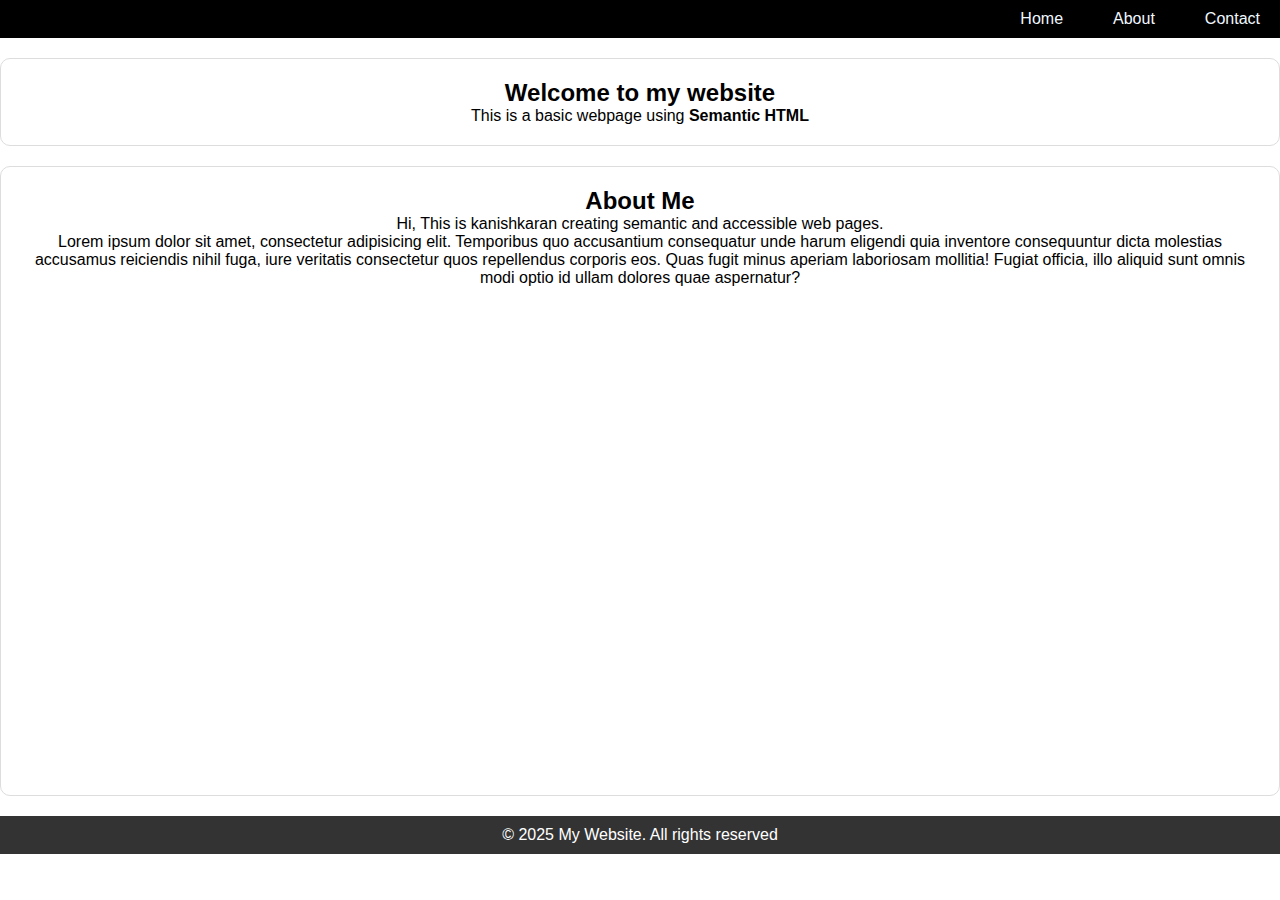
<file: task-1/index.html>
<!DOCTYPE html>
<html lang="en">
<head>
    <title>Semanntic Webpage</title>
    <link rel="stylesheet" href="style.css" />
</head>
<body>
    <header>

        <nav class="navbar">
            <ul>
                <li><a href="#home">Home</a></li>
                <li><a href="#about">About</a></li>
                <li><a href="#contact">Contact</a></li>
            </ul>
        </nav>

    </header>
    <main>
        <section id="home">
            <h2>Welcome to my website</h2>
            <p>This is a basic webpage using <strong>Semantic HTML</strong></p>
        </section>
        <section id="about">
            <h2>About Me</h2>
            <p>Hi, This is kanishkaran creating semantic and accessible web pages.</p>
            <p>Lorem ipsum dolor sit amet, consectetur adipisicing elit. Temporibus quo accusantium consequatur unde harum eligendi quia inventore consequuntur dicta molestias accusamus reiciendis nihil fuga, iure veritatis consectetur quos repellendus corporis eos. Quas fugit minus aperiam laboriosam mollitia! Fugiat officia, illo aliquid sunt omnis modi optio id ullam dolores quae aspernatur?</p>
        </section>
    </main>
    <footer>
        <p>&copy; 2025 My Website. All rights reserved</p>
    </footer>
</body>
</html>
</file>
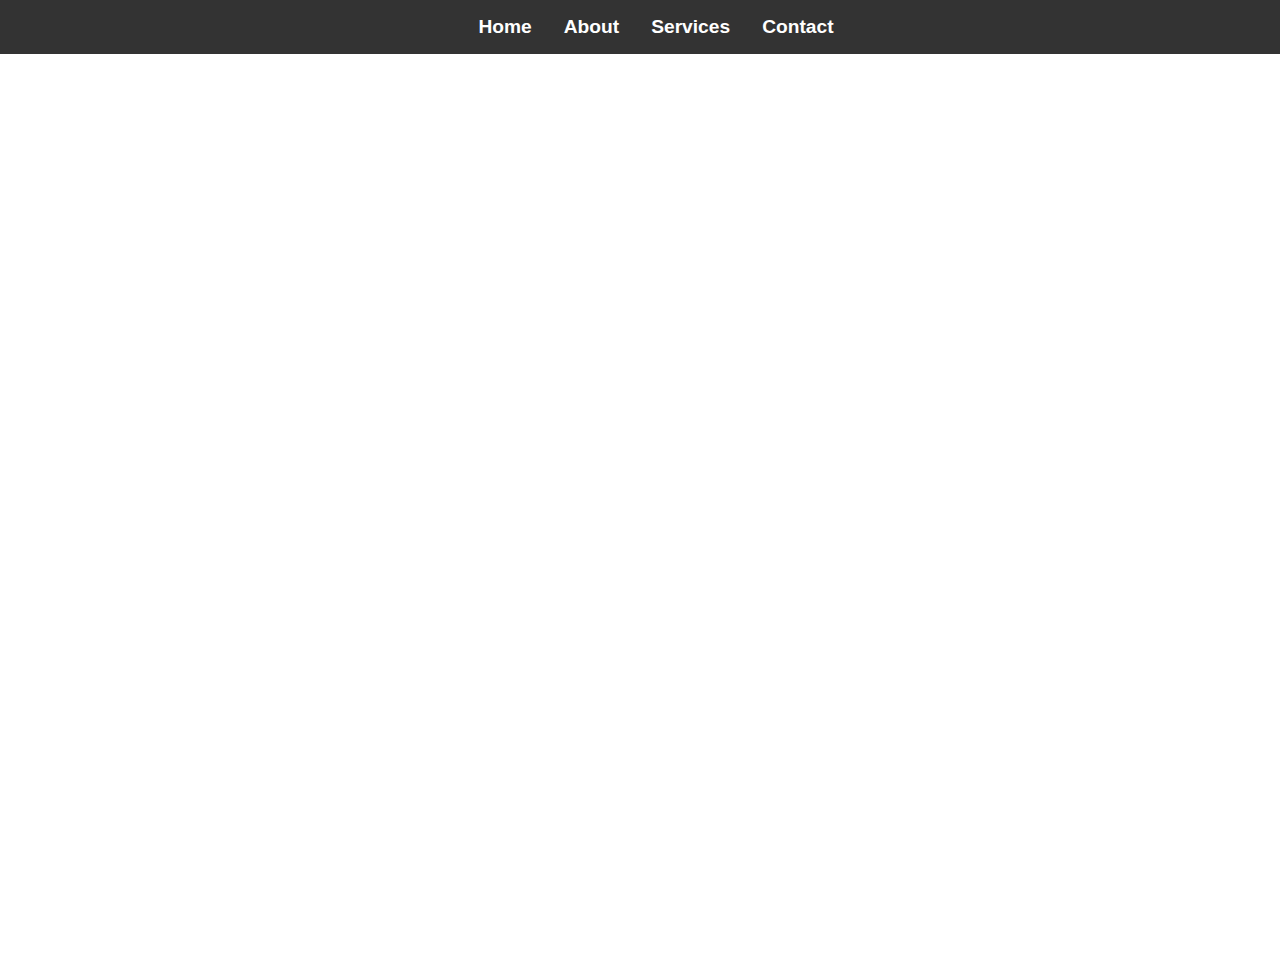
<file: task-10/index.html>
<!DOCTYPE html>
<html lang="en">
<head>
    <meta charset="UTF-8">
    <meta name="viewport" content="width=device-width, initial-scale=1.0">
    <title>CSS Only Multi-Page Simulator</title>
    <link rel="stylesheet" href="style.css">
</head>
<body>
    <nav>
        <ul>
            <li><a href="#home">Home</a></li>
            <li><a href="#about">About</a></li>
            <li><a href="#services">Services</a></li>
            <li><a href="#contact">Contact</a></li>
        </ul>
    </nav>

    <main>
        <section id="home" class="page">
            <h1>Welcome to Home</h1>
            <p>This is the home page.</p>
        </section>
        <section id="about" class="page">
            <h1>About Us</h1>
            <p>This is the about page.</p>
        </section>
        <section id="services" class="page">
            <h1>Our Services</h1>
            <p>This is the services page.</p>
        </section>
        <section id="contact" class="page">
            <h1>Contact Us</h1>
            <p>This is the contact page.</p>
        </section>
    </main>
</body>
</html>
</file>
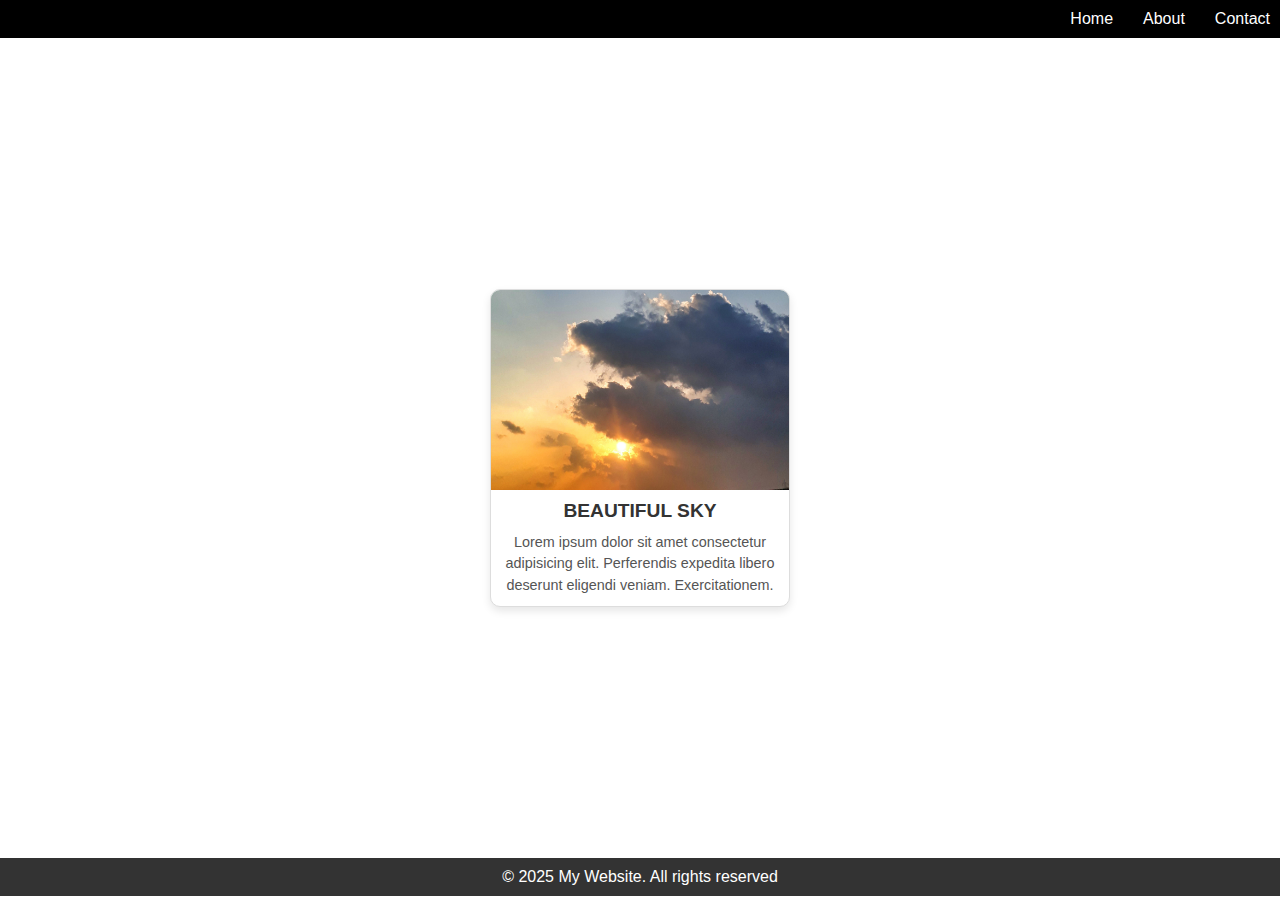
<file: task-2/index.html>
<!DOCTYPE html>
<html lang="en">
<head>
    <title>Semantic Webpage</title>
    <link rel="stylesheet" href="style.css" />
</head>
<body>
    <header>
        <nav class="navbar">
            <ul>
                <li><a href="#home">Home</a></li>
                <li><a href="#about">About</a></li>
                <li><a href="#contact">Contact</a></li>
            </ul>
        </nav>
    </header>
    <main>
        <section class="card-container">
            <img src="./images/sky.jpg" alt="sky" class="img" />
            <h2 class="title">BEAUTIFUL SKY</h2>
            <p class="para">Lorem ipsum dolor sit amet consectetur adipisicing elit. Perferendis expedita libero deserunt eligendi veniam. Exercitationem.</p>
        </section>
    </main>
    <footer>
        <p>&copy; 2025 My Website. All rights reserved</p>
    </footer>
</body>
</html>
</file>
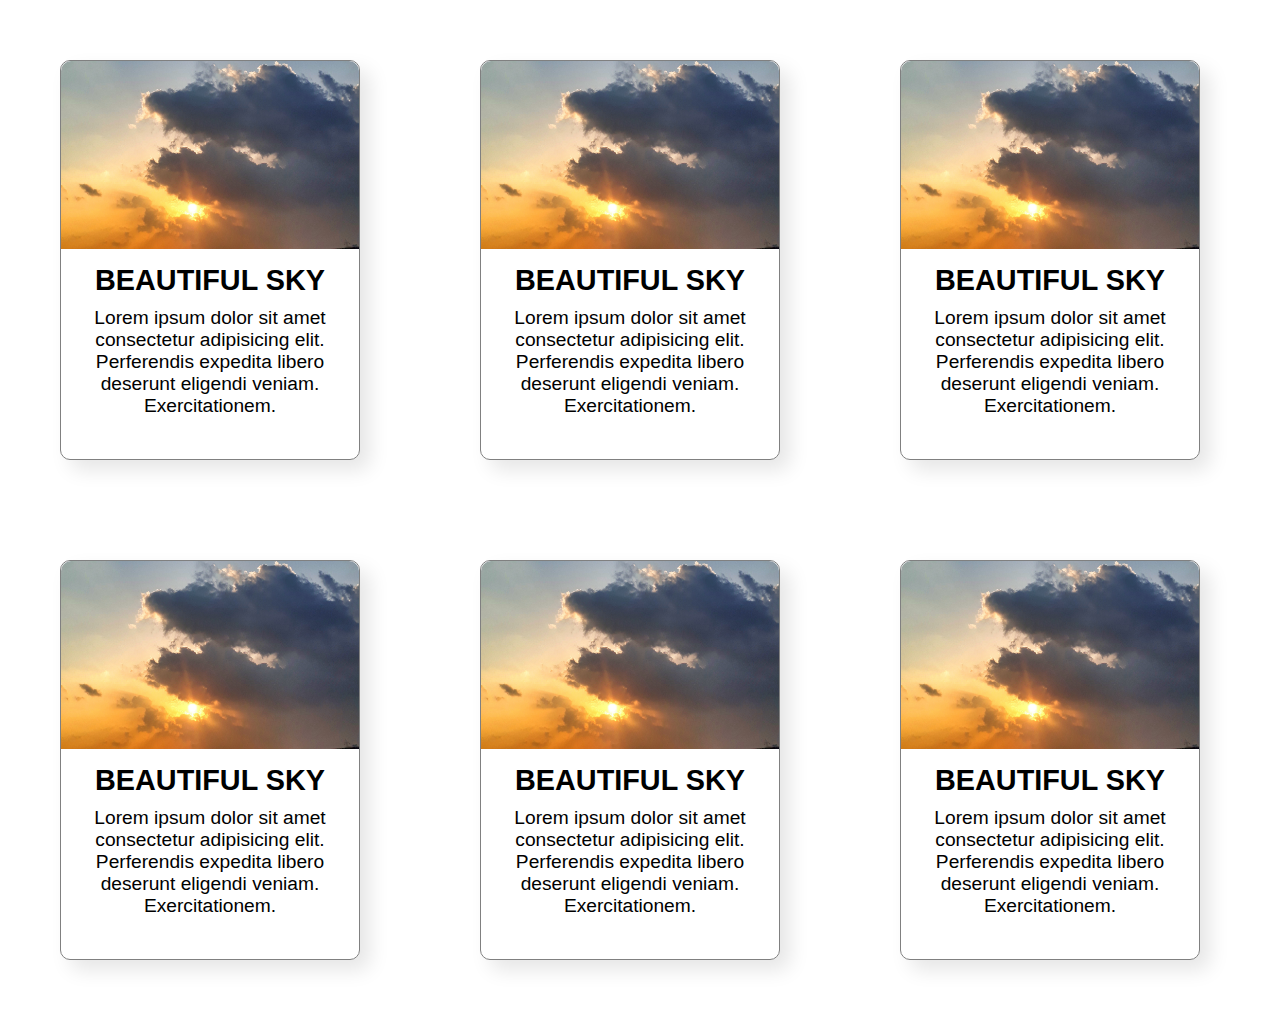
<file: task-3/index.html>
<!DOCTYPE html>
<html lang="en">
<head>
    <title>Grid Layout</title>
    <link rel="stylesheet" href="style.css">
</head>
<body>
    
    <div class="grid-container">
        <div class="grid-item"> 
            <section class="card-container">
                <img src="./images/sky.jpg" alt="sky" class="img" />
                <h2 class="title">BEAUTIFUL SKY</h2>
                <p class="para">Lorem ipsum dolor sit amet consectetur adipisicing elit. Perferendis expedita libero deserunt eligendi veniam. Exercitationem.</p>
            </section>
        </div>
        <div class="grid-item"> 
            <section class="card-container">
                <img src="./images/sky.jpg" alt="sky" class="img" />
                <h2 class="title">BEAUTIFUL SKY</h2>
                <p class="para">Lorem ipsum dolor sit amet consectetur adipisicing elit. Perferendis expedita libero deserunt eligendi veniam. Exercitationem.</p>
            </section>
        </div>
        <div class="grid-item"> 
            <section class="card-container">
                <img src="./images/sky.jpg" alt="sky" class="img" />
                <h2 class="title">BEAUTIFUL SKY</h2>
                <p class="para">Lorem ipsum dolor sit amet consectetur adipisicing elit. Perferendis expedita libero deserunt eligendi veniam. Exercitationem.</p>
            </section>
        </div>
        <div class="grid-item"> 
            <section class="card-container">
                <img src="./images/sky.jpg" alt="sky" class="img" />
                <h2 class="title">BEAUTIFUL SKY</h2>
                <p class="para">Lorem ipsum dolor sit amet consectetur adipisicing elit. Perferendis expedita libero deserunt eligendi veniam. Exercitationem.</p>
            </section>
        </div>
        <div class="grid-item"> 
            <section class="card-container">
                <img src="./images/sky.jpg" alt="sky" class="img" />
                <h2 class="title">BEAUTIFUL SKY</h2>
                <p class="para">Lorem ipsum dolor sit amet consectetur adipisicing elit. Perferendis expedita libero deserunt eligendi veniam. Exercitationem.</p>
            </section>
        </div>
        <div class="grid-item"> 
            <section class="card-container">
            <img src="./images/sky.jpg" alt="sky" class="img" />
            <h2 class="title">BEAUTIFUL SKY</h2>
            <p class="para">Lorem ipsum dolor sit amet consectetur adipisicing elit. Perferendis expedita libero deserunt eligendi veniam. Exercitationem.</p>
        </section>
    </div>

    </div>
    
</body>
</html>
</file>
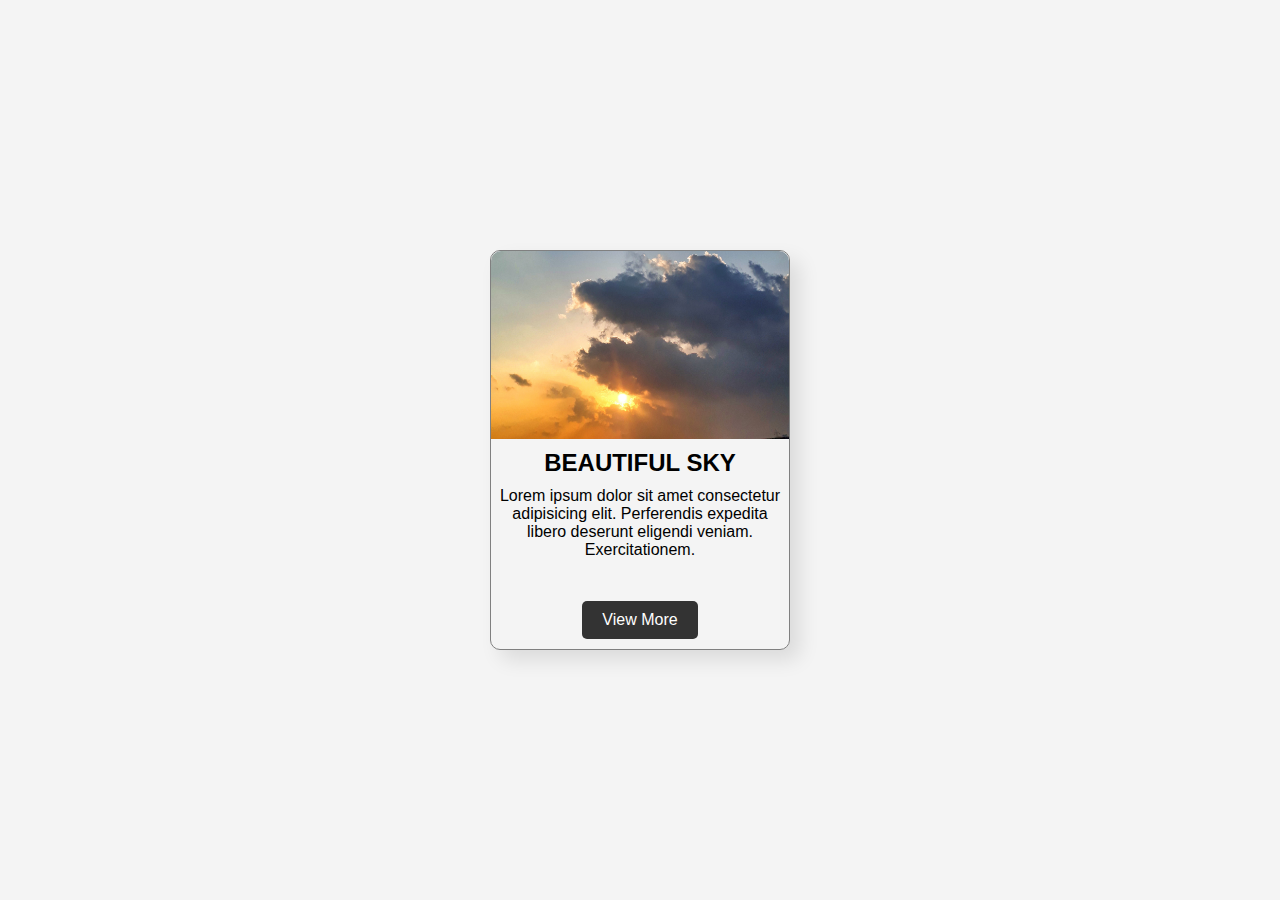
<file: task-5/index.html>
<!DOCTYPE html>
<html lang="en">
<head>
    <meta charset="UTF-8">
    <meta name="viewport" content="width=device-width, initial-scale=1.0">
    <title>Modal Popup</title>
    <link rel="stylesheet" href="style.css">
</head>
<body>
    <div class="container">
        <!-- Trigger Button -->
        <section class="card-container">
            <img src="./images/sky.jpg" alt="sky" class="img" />
            <h2 class="title">BEAUTIFUL SKY</h2>
            <p class="para">Lorem ipsum dolor sit amet consectetur adipisicing elit. Perferendis expedita libero deserunt eligendi veniam. Exercitationem.</p>
            <a href="#modal" class="open-modal">View More</a>
        </section>
    </div>

    <!-- Modal -->
    <div id="modal" class="modal">
        <div class="modal-content">
            <a href="#" class="close-modal">&times;</a>
            <h2>Modal Title</h2>
            <p>This is a modal popup created using the <code>:target</code> pseudo-class.</p>
        </div>
    </div>
</body>
</html>
</file>
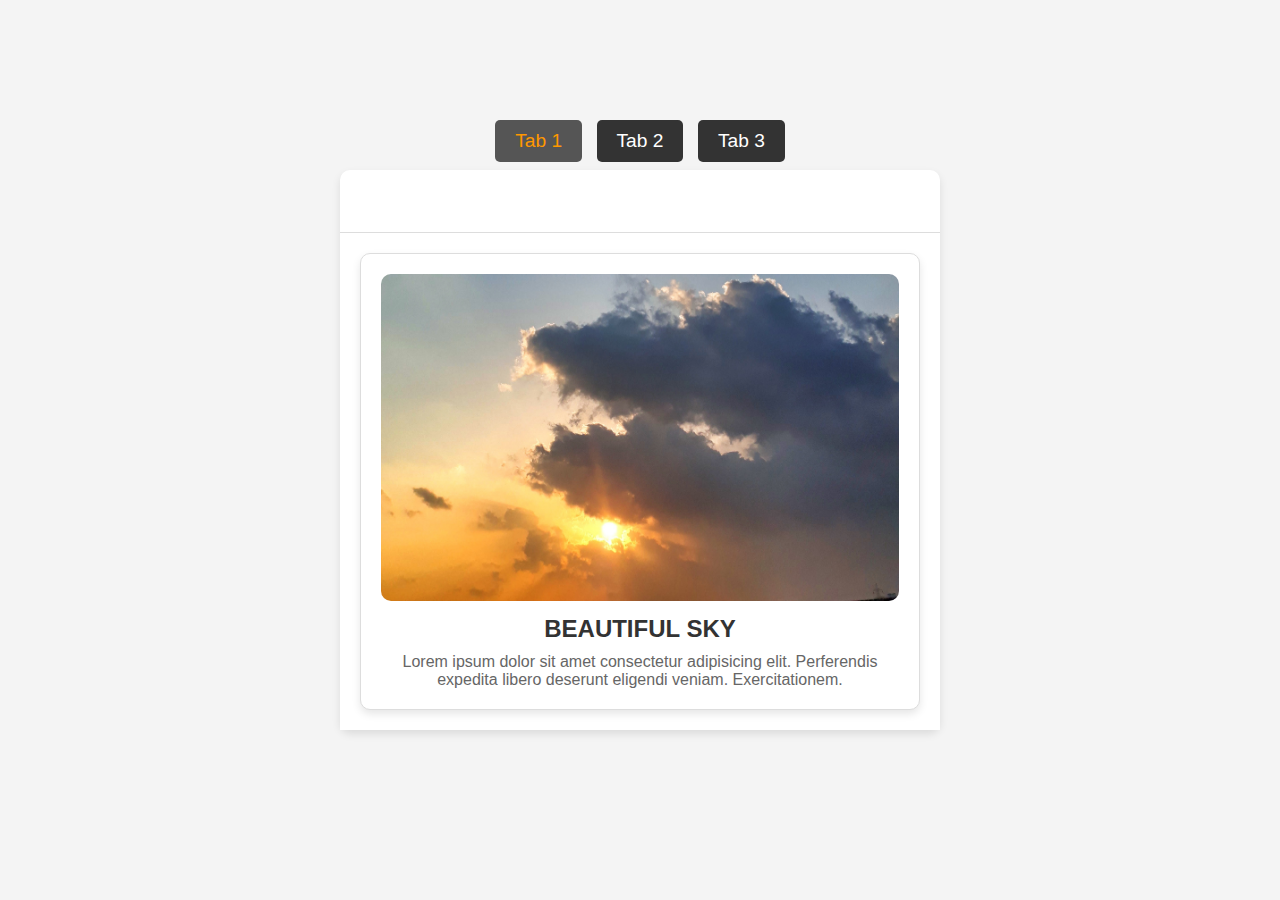
<file: task-6/index.html>
<!DOCTYPE html>
<html lang="en">
<head>
    <meta charset="UTF-8">
    <meta name="viewport" content="width=device-width, initial-scale=1.0">
    <title>Tabbed Content Interface</title>
    <link rel="stylesheet" href="style.css">
</head>
<body>
    <div class="tabs-container">
        <!-- Tabs -->
        <input type="radio" id="tab1" name="tabs" class="tab-radio" checked>
        <label for="tab1" class="tab-label">Tab 1</label>

        <input type="radio" id="tab2" name="tabs" class="tab-radio">
        <label for="tab2" class="tab-label">Tab 2</label>

        <input type="radio" id="tab3" name="tabs" class="tab-radio">
        <label for="tab3" class="tab-label">Tab 3</label>

        <!-- Tab Content -->
        <div class="tab-content" id="content1">
            <div class="grid-container">
                <div class="grid-item">
                    <section class="card-container">
                        <img src="./images/sky.jpg" alt="sky" class="img" />
                        <h2 class="title">BEAUTIFUL SKY</h2>
                        <p class="para">Lorem ipsum dolor sit amet consectetur adipisicing elit. Perferendis expedita libero deserunt eligendi veniam. Exercitationem.</p>
                    </section>
                </div>
            </div>
        </div>
        <div class="tab-content" id="content2">
            <div class="grid-container">
                <div class="grid-item">
                    <section class="card-container">
                        <img src="./images/sunset.jpg" alt="sky" class="img" />
                        <h2 class="title">AMAZING SUNSET</h2>
                        <p class="para">Lorem ipsum dolor sit amet consectetur adipisicing elit. Perferendis expedita libero deserunt eligendi veniam. Exercitationem.</p>
                    </section>
                </div>
            </div>
        </div>
        <div class="tab-content" id="content3">
            <div class="grid-container">
                <div class="grid-item">
                    <section class="card-container">
                        <img src="./images/night.jpg" alt="sky" class="img" />
                        <h2 class="title">STARRY NIGHT</h2>
                        <p class="para">Lorem ipsum dolor sit amet consectetur adipisicing elit. Perferendis expedita libero deserunt eligendi veniam. Exercitationem.</p>
                    </section>
                </div>
            </div>
        </div>
    </div>
</body>
</html>
</file>
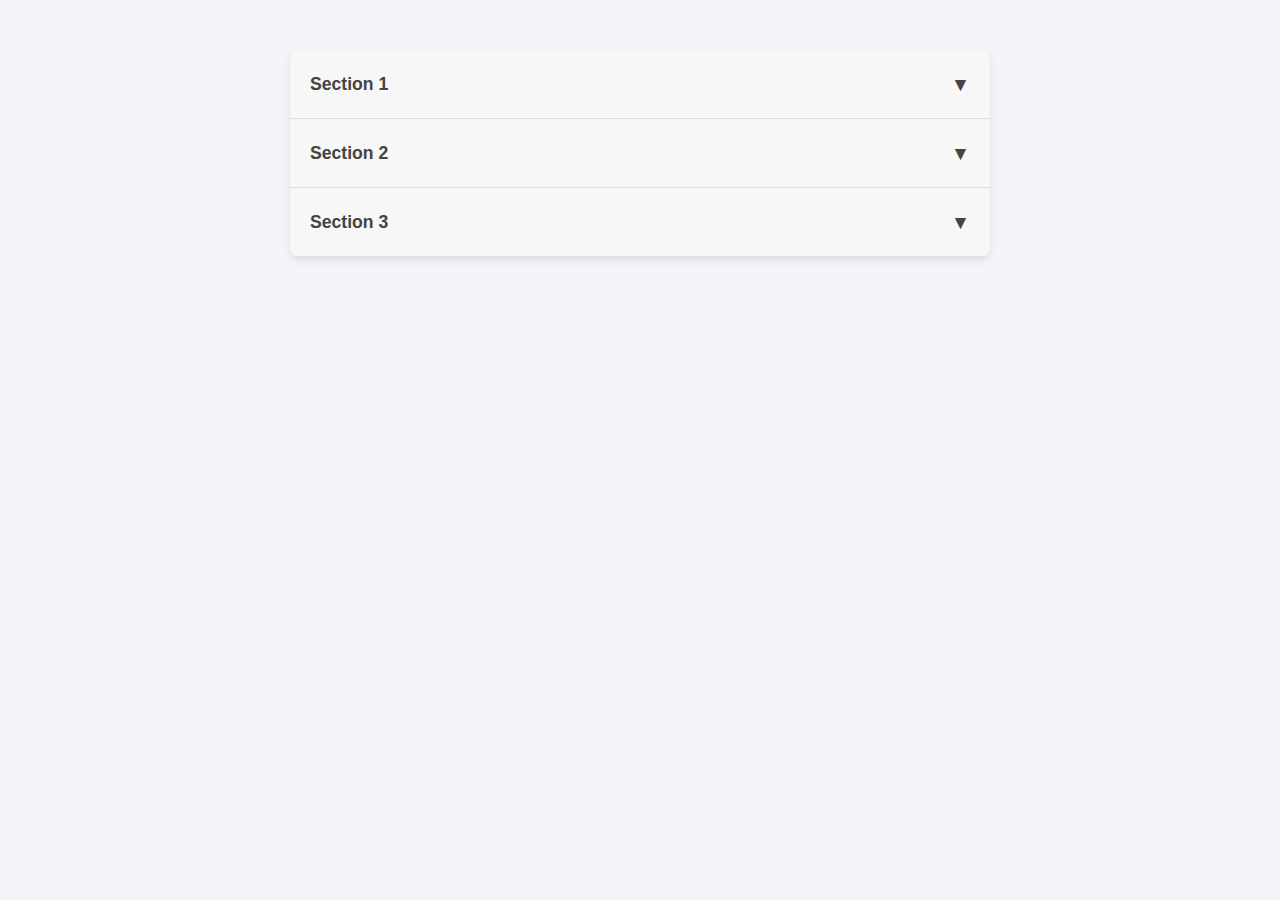
<file: task-8/index.html>
<!DOCTYPE html>
<html lang="en">
<head>
  <meta charset="UTF-8">
  <meta name="viewport" content="width=device-width, initial-scale=1.0">
  <title>Improved CSS Accordion</title>
  <link rel="stylesheet" href="style.css">
</head>
<body>
  <div class="accordion">
    <div class="accordion-item">
      <input type="checkbox" id="section1" class="accordion-checkbox">
      <label for="section1" class="accordion-label">Section 1</label>
      <div class="accordion-content">
        <p>Lorem ipsum dolor sit amet, consectetur adipiscing elit. Proin vel nisi nec justo tincidunt tincidunt.</p>
      </div>
    </div>
    <div class="accordion-item">
      <input type="checkbox" id="section2" class="accordion-checkbox">
      <label for="section2" class="accordion-label">Section 2</label>
      <div class="accordion-content">
        <p>Curabitur ac felis nec justo fermentum tincidunt. Integer vel urna nec nisi tincidunt vehicula.</p>
      </div>
    </div>
    <div class="accordion-item">
      <input type="checkbox" id="section3" class="accordion-checkbox">
      <label for="section3" class="accordion-label">Section 3</label>
      <div class="accordion-content">
        <p>Donec sit amet eros nec sapien tincidunt tincidunt. Nulla facilisi. Suspendisse potenti.</p>
      </div>
    </div>
  </div>
</body>
</html>
</file>
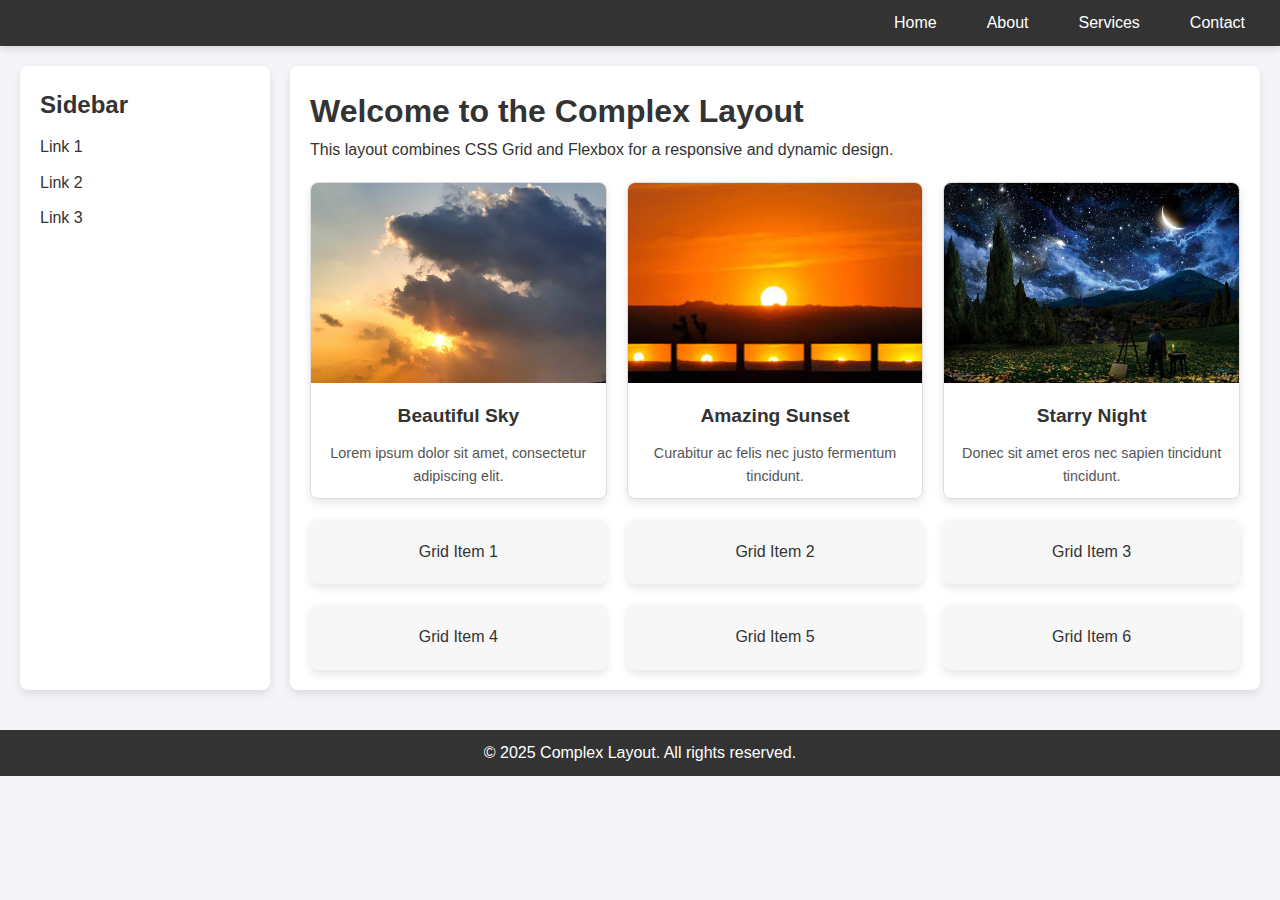
<file: task-9/index.html>
<!DOCTYPE html>
<html lang="en">
<head>
  <meta charset="UTF-8">
  <meta name="viewport" content="width=device-width, initial-scale=1.0">
  <title>Complex Responsive Layout</title>
  <link rel="stylesheet" href="style.css">
</head>
<body>
  <!-- Sticky Header -->
  <header class="sticky-header">
    <nav class="navbar">
      <ul class="nav-menu">
        <li><a href="#home">Home</a></li>
        <li><a href="#about">About</a></li>
        <li><a href="#services">Services</a></li>
        <li><a href="#contact">Contact</a></li>
      </ul>
    </nav>
  </header>

  <!-- Main Layout -->
  <main class="main-layout">
    <!-- Sidebar -->
    <aside class="sidebar">
      <h2>Sidebar</h2>
      <ul>
        <li><a href="#link1">Link 1</a></li>
        <li><a href="#link2">Link 2</a></li>
        <li><a href="#link3">Link 3</a></li>
      </ul>
    </aside>

    <!-- Content Area -->
    <section class="content">
      <h1>Welcome to the Complex Layout</h1>
      <p>This layout combines CSS Grid and Flexbox for a responsive and dynamic design.</p>

      <!-- Card Section -->
      <div class="card-section">
        <div class="card-container">
          <img src="./images/sky.jpg" alt="Beautiful Sky" class="img">
          <h2 class="title">Beautiful Sky</h2>
          <p class="para">Lorem ipsum dolor sit amet, consectetur adipiscing elit.</p>
        </div>
        <div class="card-container">
          <img src="./images/sunset.jpg" alt="Amazing Sunset" class="img">
          <h2 class="title">Amazing Sunset</h2>
          <p class="para">Curabitur ac felis nec justo fermentum tincidunt.</p>
        </div>
        <div class="card-container">
          <img src="./images/night.jpg" alt="Starry Night" class="img">
          <h2 class="title">Starry Night</h2>
          <p class="para">Donec sit amet eros nec sapien tincidunt tincidunt.</p>
        </div>
      </div>

      <!-- Grid Section -->
      <div class="grid-section">
        <div class="grid-item">Grid Item 1</div>
        <div class="grid-item">Grid Item 2</div>
        <div class="grid-item">Grid Item 3</div>
        <div class="grid-item">Grid Item 4</div>
        <div class="grid-item">Grid Item 5</div>
        <div class="grid-item">Grid Item 6</div>
      </div>
    </section>
  </main>

  <!-- Footer -->
  <footer class="footer">
    <p>&copy; 2025 Complex Layout. All rights reserved.</p>
  </footer>
</body>
</html>
</file>
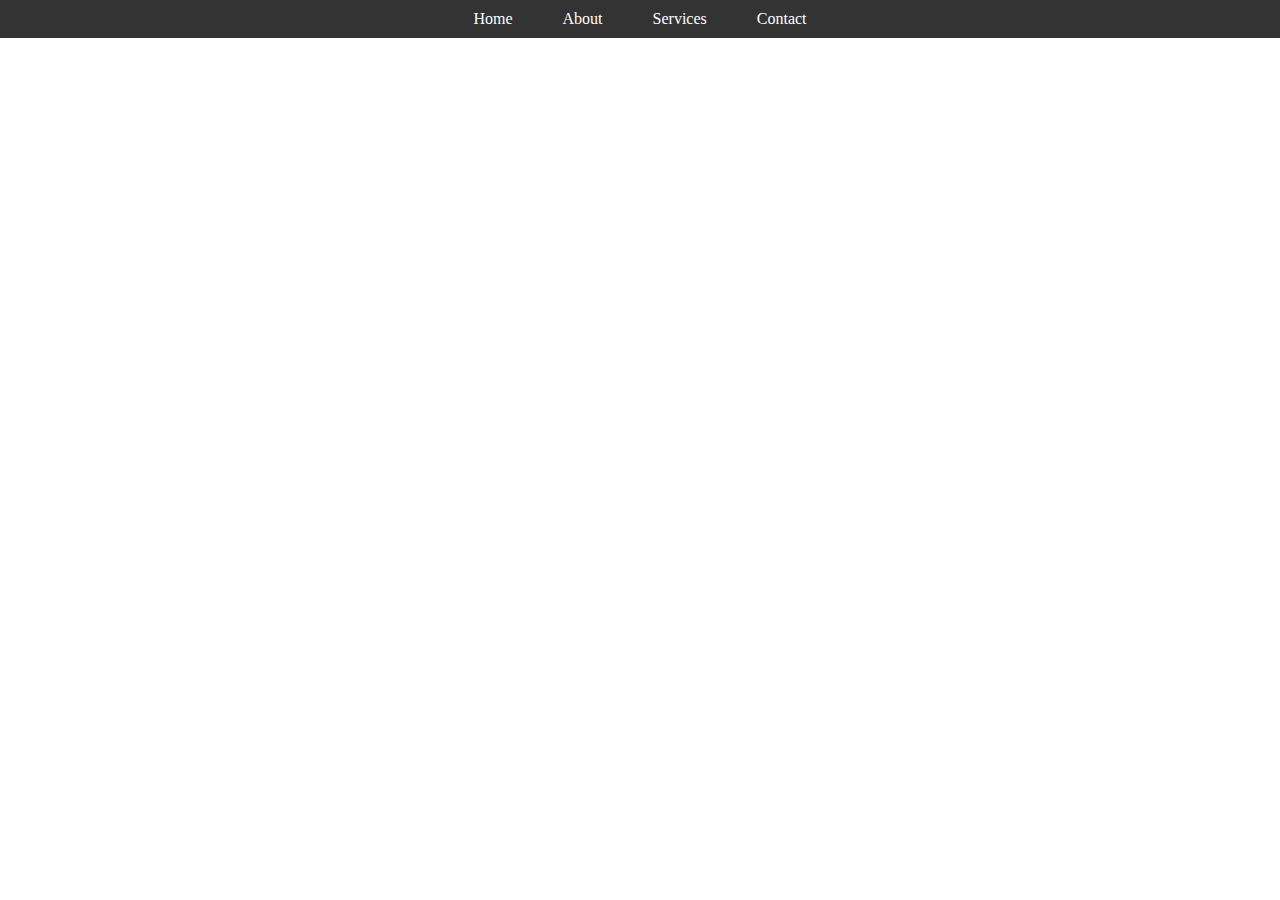
<file: webpage/index.html>
<!DOCTYPE html>
<html lang="en">
<head>
    <meta charset="UTF-8">
    <meta name="viewport" content="width=device-width, initial-scale=1.0">
    <title>Bloom Haven</title>
    <link rel="stylesheet" href="style.css">
</head>
<body>
    <nav class="navbar">
        <ul class="nav-menu">
            <li><a href="#home">Home</a></li>
            <li><a href="#about">About</a></li>
            <li><a href="#services">Services</a></li>
            <li><a href="#contact">Contact</a></li>
        </ul>
    </nav>

    <main>
        <!-- Home Section -->
        <section id="home" class="page">
            <h1>Welcome to Bloom Haven</h1>
            <p>Your one-stop shop for the freshest and most beautiful flowers.</p>
            
            <!-- Featured Section -->
            <div class="featured">
                <h2>Featured Collections</h2>
                <p>Discover our most popular and trending flower collections.</p>
                <div class="card-container">
                    <div class="card">
                        <img src="./images/valentine.jpg" alt="Valentine's Special">
                        <h3>Valentine's Special</h3>
                        <p>Perfect for expressing love and affection.</p>
                        <label for="modal7" class="modal-btn">Learn More</label>
                    </div>
                    <div class="card">
                        <img src="./images/spring.jpg" alt="Spring Blooms">
                        <h3>Spring Blooms</h3>
                        <p>Celebrate the season with vibrant spring flowers.</p>
                        <label for="modal8" class="modal-btn">Learn More</label>
                    </div>
                </div>
            </div>
        
            <!-- Testimonials Section -->
            <div class="testimonials">
                <h2>What Our Customers Say</h2>
                <p>See why our customers love Bloom Haven.</p>
                <div class="testimonial-container">
                    <div class="testimonial">
                        <p>"The flowers were fresh and beautiful! They made my day extra special."</p>
                        <span>- Emily R.</span>
                    </div>
                    <div class="testimonial">
                        <p>"Amazing service and fast delivery. Highly recommend Bloom Haven!"</p>
                        <span>- John D.</span>
                    </div>
                    <div class="testimonial">
                        <p>"The custom arrangement was stunning. Thank you for making my event memorable!"</p>
                        <span>- Sarah L.</span>
                    </div>
                </div>
            </div>
        
            <!-- Existing Card Section -->
            <div class="card-container">
                <div class="card">
                    <img src="./images/rose.jpg" alt="Roses">
                    <h3>Roses</h3>
                    <p>Starting at $10</p>
                    <label for="modal1" class="modal-btn">Learn More</label>
                </div>
                <div class="card">
                    <img src="./images/tulip.jpg" alt="Tulips">
                    <h3>Tulips</h3>
                    <p>Starting at $8</p>
                    <label for="modal2" class="modal-btn">Learn More</label>
                </div>
                <div class="card">
                    <img src="./images/orchid.jpg" alt="Orchids">
                    <h3>Orchids</h3>
                    <p>Starting at $15</p>
                    <label for="modal3" class="modal-btn">Learn More</label>
                </div>
                <div class="card">
                    <img src="./images/sunflower.jpg" alt="Sunflowers">
                    <h3>Sunflowers</h3>
                    <p>Starting at $12</p>
                    <label for="modal4" class="modal-btn">Learn More</label>
                </div>
                <div class="card">
                    <img src="./images/lily.jpg" alt="Lilies">
                    <h3>Lilies</h3>
                    <p>Starting at $18</p>
                    <label for="modal5" class="modal-btn">Learn More</label>
                </div>
                <div class="card">
                    <img src="./images/daisy.jpg" alt="Daisies">
                    <h3>Daisies</h3>
                    <p>Starting at $9</p>
                    <label for="modal6" class="modal-btn">Learn More</label>
                </div>
            </div>
        
            <!-- Modals for Featured Section -->
<input type="checkbox" id="modal1" class="modal-checkbox">
            <div class="modal">
                <div class="modal-content">
                    <label for="modal1" class="close-btn">&times;</label>
                    <h2>Roses</h2>
                    <p>Roses symbolize love and beauty. Available in various colors.</p>
                </div>
            </div>

            <input type="checkbox" id="modal2" class="modal-checkbox">
            <div class="modal">
                <div class="modal-content">
                    <label for="modal2" class="close-btn">&times;</label>
                    <h2>Tulips</h2>
                    <p>Tulips are perfect for spring and symbolize renewal and hope.</p>
                </div>
            </div>

            <input type="checkbox" id="modal3" class="modal-checkbox">
            <div class="modal">
                <div class="modal-content">
                    <label for="modal3" class="close-btn">&times;</label>
                    <h2>Orchids</h2>
                    <p>Orchids are exotic and elegant, perfect for special occasions.</p>
                </div>
            </div>

            <input type="checkbox" id="modal4" class="modal-checkbox">
            <div class="modal">
                <div class="modal-content">
                    <label for="modal4" class="close-btn">&times;</label>
                    <h2>Sunflowers</h2>
                    <p>Sunflowers symbolize happiness and positivity. Perfect for brightening any day.</p>
                </div>
            </div>

            <input type="checkbox" id="modal5" class="modal-checkbox">
            <div class="modal">
                <div class="modal-content">
                    <label for="modal5" class="close-btn">&times;</label>
                    <h2>Lilies</h2>
                    <p>Lilies are elegant and fragrant, ideal for special occasions and gifts.</p>
                </div>
            </div>

            <input type="checkbox" id="modal6" class="modal-checkbox">
            <div class="modal">
                <div class="modal-content">
                    <label for="modal6" class="close-btn">&times;</label>
                    <h2>Daisies</h2>
                    <p>Daisies symbolize innocence and purity. A simple yet beautiful choice.</p>
                </div>
            </div>

            <input type="checkbox" id="modal7" class="modal-checkbox">
            <div class="modal">
                <div class="modal-content">
                    <label for="modal7" class="close-btn">&times;</label>
                    <h2>Valentine's Special</h2>
                    <p>Our Valentine's Special collection features romantic roses and elegant arrangements to express your love.</p>
                </div>
            </div>
        
            <input type="checkbox" id="modal8" class="modal-checkbox">
            <div class="modal">
                <div class="modal-content">
                    <label for="modal8" class="close-btn">&times;</label>
                    <h2>Spring Blooms</h2>
                    <p>Celebrate the beauty of spring with our vibrant and colorful flower collection.</p>
                </div>
            </div>
        </section>
        <!-- About Section -->
        <section id="about" class="page">
            <h1>About Us</h1>
            <p>Learn more about Bloom Haven and our passion for flowers.</p>
        
            <!-- Tabbed Content -->
            <div class="tabs">
                <!-- Radio Buttons for Tabs -->
                <input type="radio" id="tab1" name="tabs" class="tab-radio" checked>
                <label for="tab1" class="tab-label">Our Story</label>
        
                <input type="radio" id="tab2" name="tabs" class="tab-radio">
                <label for="tab2" class="tab-label">Our Mission</label>
        
                <input type="radio" id="tab3" name="tabs" class="tab-radio">
                <label for="tab3" class="tab-label">Why Choose Us</label>
        
                <!-- Tab Content -->
                <div class="tab-content" id="content1">
                    <p>Bloom Haven started as a small family business and has grown into a trusted flower shop.</p>
                </div>
                <div class="tab-content" id="content2">
                    <p>We aim to bring joy and beauty to your life with our fresh flowers.</p>
                </div>
                <div class="tab-content" id="content3">
                    <p>We offer the freshest flowers, excellent customer service, and fast delivery.</p>
                </div>
            </div>
        </section>

        <!-- Services Section -->
        <section id="services" class="page">
            <h1>Our Services</h1>
            <p>Explore the services we offer to make your floral experience unforgettable.</p>
            <div class="accordion">
                <div class="accordion-item">
                  <input type="checkbox" id="section1" class="accordion-checkbox">
                  <label for="section1" class="accordion-label">Custom Arrangements</label>
                  <div class="accordion-content">
                    <p>We create custom floral arrangements for all occasions.</p>
                  </div>
                </div>
                <div class="accordion-item">
                  <input type="checkbox" id="section2" class="accordion-checkbox">
                  <label for="section2" class="accordion-label">Same-Day Delivery</label>
                  <div class="accordion-content">
                    <p>Get your flowers delivered on the same day for urgent needs.</p>
                  </div>
                </div>
                <div class="accordion-item">
                  <input type="checkbox" id="section3" class="accordion-checkbox">
                  <label for="section3" class="accordion-label">Event Decoration</label>
                  <div class="accordion-content">
                    <p>We provide floral decorations for weddings, parties, and events.</p>
                  </div>
                </div>
              </div>
        </section>

        <!-- Contact Section -->
        <section id="contact" class="page">
            <h1>Contact Us</h1>
            <p>We'd love to hear from you! Reach out to us through the following:</p>
            <ul>
                <li>Email: contact@bloomhaven.com</li>
                <li>Phone: +1 234 567 890</li>
                <li>Address: 123 Flower Lane, Blossom City</li>
            </ul>
            <form>
                <label for="name">Name:</label>
                <input type="text" id="name" name="name" required>
                <label for="email">Email:</label>
                <input type="email" id="email" name="email" required>
                <label for="message">Message:</label>
                <textarea id="message" name="message" rows="4" required></textarea>
                <button type="submit">Send Message</button>
            </form>
        </section>
    </main>
</body>
</html>
</file>
<file: task-1/style.css>
* {
    margin: 0;
    padding: 0;
    box-sizing: border-box;
}

body {
    font-family: 'Segoe UI', Tahoma, Geneva, Verdana, sans-serif;
}

.navbar {
    background-color: black;
    color: white;
    padding: 10px;
    display: flex;
    justify-content: end;
}

.navbar ul {
    display: flex;
    flex-direction: row;
    list-style: none;
    gap: 30px;
}

.navbar a {
    color: aliceblue;
    text-decoration: none;
    margin: 0 10px;
}

.navbar a:hover {
    color: #ff9800;
}

section {
    margin: 40px 0;
    padding: 20px;
}

#home, #about {
    margin: 20px auto ;
    padding: 20px;
    text-align: center;
    border: 1px solid #ddd;
    border-radius: 10px;
}

#about{
    min-height: 70vh;
}


footer {
    text-align: center;
    padding: 10px;
    background-color: #333;
    color: white;
}
</file>
<file: task-10/style.css>
body {
    font-family: 'Arial', sans-serif;
    margin: 0;
    padding: 0;
    box-sizing: border-box;
    color: #fff;
}

nav {
    background-color: #333;
    padding: 1rem;
    position: fixed;
    top: 0;
    width: 100%;
    z-index: 1000;
}

nav ul {
    list-style: none;
    display: flex;
    justify-content: center;
    margin: 0;
    padding: 0;
}

nav ul li {
    margin: 0 1rem;
}

nav ul li a {
    color: white;
    text-decoration: none;
    font-size: 1.2rem;
    font-weight: bold;
    transition: color 0.3s ease;
}

nav ul li a:hover {
    color: #ffdd57;
}

main {
    position: relative;
    height: 100vh;
    overflow: hidden;
    padding-top: 4rem; /* To account for the fixed navigation bar */
}

.page {
    display: none;
    position: absolute;
    top: 0;
    left: 0;
    width: 100%;
    height: 100%;
    padding: 2rem;
    text-align: center;
    transition: opacity 0.5s ease-in-out;
    opacity: 0;
}

/* Gradient backgrounds for each page */
#home {
    background: linear-gradient(to bottom right, #ff7e5f, #feb47b);
}

#about {
    background: linear-gradient(to bottom right, #6a11cb, #2575fc);
}

#services {
    background: linear-gradient(to bottom right, #43cea2, #185a9d);
}

#contact {
    background: linear-gradient(to bottom right, #ff512f, #dd2476);
}

.page:target {
    display: block;
    opacity: 1;
}

/* Styling for page content */
.page h1 {
    font-size: 3rem;
    margin-bottom: 1rem;
    text-shadow: 2px 2px 5px rgba(0, 0, 0, 0.3);
}

.page p {
    font-size: 1.5rem;
    line-height: 1.8;
    max-width: 800px;
    margin: 0 auto;
    text-shadow: 1px 1px 3px rgba(0, 0, 0, 0.2);
}

/* Add responsiveness */
@media (max-width: 768px) {
    nav ul {
        flex-direction: column;
    }

    nav ul li {
        margin: 0.5rem 0;
    }

    .page h1 {
        font-size: 2.5rem;
    }

    .page p {
        font-size: 1.2rem;
    }
}
</file>
<file: task-2/style.css>
*{
    margin: 0;
    padding: 0;
    box-sizing: border-box;
}

body {
    font-family: 'Segoe UI', Tahoma, Geneva, Verdana, sans-serif;
}


/* NAVBAR  */
.navbar {
    background-color: black;
    display: flex;
    padding: 10px;
    justify-content: flex-end;
}

.navbar ul {
    display: flex;
    flex-direction: row;
    list-style: none;
    gap: 30px;
}

.navbar a{
    color: white;
    text-decoration: none;
}

.navbar a:hover{
    color: #ff9800;
}
/* SECTION */

/* Center the card in the webpage */
main {
    display: flex;
    justify-content: center;
    align-items: center;
    min-height: calc(100vh - 80px); /* Full height minus header and footer */
    padding: 20px;
}

.card-container {
    height: auto;
    width: 300px;
    border-radius: 10px;
    border: 1px solid #ddd;
    overflow: hidden;
    box-shadow: 0 4px 8px rgba(0, 0, 0, 0.1);
    background-color: white;
    display: flex;
    flex-direction: column;
    text-align: center;
    transition: transform 0.3s ease, box-shadow 0.3s ease;
}

.card-container:hover {
    transform: translateY(-5px);
    box-shadow: 0 6px 12px rgba(0, 0, 0, 0.15);
}

 .card-container img {
    width: 100%;
    height: 200px;
    object-fit: cover;
}

.title {
    font-size: 1.2rem;
    font-weight: bold;
    margin: 10px 0;
    color: #333;
}

.para {
    font-size: 0.9rem;
    color: #555;
    padding: 0 10px 10px;
    line-height: 1.5;
}

/* FOOTER */

footer {
    text-align: center;
    padding: 10px;
    background-color: #333;
    color: white;
}
</file>
<file: task-3/style.css>
* {
    margin: 0;
    padding: 0;
    box-sizing: border-box;
}

body {
    font-family: 'Franklin Gothic Medium', 'Arial Narrow', Arial, sans-serif;
    display: flex;
    justify-content: center;
    min-height: 100vh;
    align-items: center;
}


.grid-container {
    display: grid;
    grid-template-columns: 1fr 1fr 1fr;
    gap: 20px;
    padding: 20px;
    width: 100%;
}

.grid-item {
    padding: 40px;
    text-align: center;
    font-size: 1.2em;
    color: black;
    align-content: center;
}


.card-container {
    width: 300px;
    height: 400px;
    border: 1px solid grey;
    border-radius: 10px;
    box-shadow:10px 10px 20px rgba(0, 0, 0, 0.1);
}

.card-container img {
    width: 100%;
    height: auto;
    border-radius: 10px 10px  0 0;
}

.title {
    font-size: 1.5em;
    margin: 10px 0;

}

.para{
    font-size: 1em;

}


.card-container:hover {
    transform: translateY(-10px);
    transition: 0.5s;
}

@media (max-width: 768px) {
    .grid-container {
        grid-template-columns: 1fr;
    }
}
</file>
<file: task-8/style.css>
/* General styles */
body {
    font-family: 'Arial', sans-serif;
    margin: 0;
    padding: 0;
    background-color: #f4f4f9;
    color: #333;
    line-height: 1.6;
  }
  
  .accordion {
    max-width: 700px;
    margin: 50px auto;
    background-color: #fff;
    border-radius: 8px;
    box-shadow: 0 4px 8px rgba(0, 0, 0, 0.1);
    overflow: hidden;
  }
  
  .accordion-item {
    border-bottom: 1px solid #ddd;
  }
  
  .accordion-item:last-child {
    border-bottom: none;
  }
  
  /* Hide the checkbox */
  .accordion-checkbox {
    display: none;
  }
  
  /* Style the label */
  .accordion-label {
    display: block;
    padding: 20px;
    background-color: #f7f7f7;
    cursor: pointer;
    font-weight: bold;
    font-size: 1.1rem;
    color: #444;
    transition: background-color 0.3s ease, color 0.3s ease;
  }
  
  .accordion-label:hover {
    background-color: #e0e0e0;
    color: #000;
  }
  
  /* Add an icon to indicate expand/collapse */
  .accordion-label::after {
    content: '\25BC'; /* Down arrow */
    float: right;
    font-size: 1.2rem;
    transition: transform 0.3s ease;
  }
  
  .accordion-checkbox:checked + .accordion-label::after {
    transform: rotate(180deg); /* Rotate arrow when expanded */
  }
  
  /* Style the content */
  .accordion-content {
    max-height: 0;
    overflow: hidden;
    transition: max-height 0.4s ease, padding 0.4s ease;
    padding: 0 20px;
    background-color: #fff;
    font-size: 0.95rem;
    color: #555;
  }
  
  /* Expand content when checkbox is checked */
  .accordion-checkbox:checked + .accordion-label + .accordion-content {
    max-height: 300px; /* Adjust based on content height */
    padding: 20px;
  }
  
  /* Add a smooth shadow effect when expanded */
  .accordion-checkbox:checked + .accordion-label {
    background-color: #e9e9e9;
    box-shadow: inset 0 2px 4px rgba(0, 0, 0, 0.1);
  }
</file>
<file: task-5/style.css>
/* General Reset */
* {
    margin: 0;
    padding: 0;
    box-sizing: border-box;
}

body {
    font-family: Arial, sans-serif;
    display: flex;
    justify-content: center;
    align-items: center;
    min-height: 100vh;
    background-color: #f4f4f4;
}

/* Trigger Button */
.open-modal {
    text-decoration: none;
    padding: 10px 20px;
    background-color: #333;
    color: white;
    border-radius: 5px;
    transition: background-color 0.3s ease;
    position: absolute;
    bottom: 10px;
}

.open-modal:hover {
    background-color: #555;
}

/* Modal Styling */
.modal {
    position: fixed;
    top: 0;
    left: 0;
    width: 100%;
    height: 100%;
    background-color: rgba(0, 0, 0, 0.5);
    display: flex;
    justify-content: center;
    align-items: center;
    opacity: 0;
    visibility: hidden;
    transition: opacity 0.3s ease, visibility 0.3s ease;
}

.modal:target {
    opacity: 1;
    visibility: visible;
}

.modal-content {
    background-color: white;
    padding: 20px;
    border-radius: 10px;
    text-align: center;
    width: 90%;
    max-width: 400px;
    position: relative;
    box-shadow: 0 4px 8px rgba(0, 0, 0, 0.2);
}

.close-modal {
    text-decoration: none;
    color: #333;
    font-size: 1.5rem;
    position: absolute;
    top: 10px;
    right: 20px;
    font-weight: bold;
    transition: color 0.3s ease;
}

.close-modal:hover {
    color: #ff0000;
}

.container {
    width: 300px;
    height: 400px;
    border: 1px solid grey;
    border-radius: 10px;
    box-shadow:10px 10px 20px rgba(0, 0, 0, 0.1);
    text-align: center;
    position: relative;
}

.card-container{
    display: flex;
    justify-content: center;
    align-items: center;
    flex-direction: column;
}

.card-container img {
    width: 100%;
    height: auto;
    border-radius: 10px 10px  0 0;
}

.title {
    font-size: 1.5em;
    margin: 10px 0;

}

.para{
    font-size: 1em;

}
</file>
<file: task-6/style.css>
/* General Reset */
* {
    margin: 0;
    padding: 0;
    box-sizing: border-box;
}

body {
    font-family: Arial, sans-serif;
    display: flex;
    justify-content: center;
    align-items: center;
    min-height: 100vh;
    background-color: #f4f4f4;
}

/* Tabs Container */
.tabs-container {
    width: 80%;
    max-width: 600px;
    background: white;
    border-radius: 10px;
    box-shadow: 0 4px 8px rgba(0, 0, 0, 0.1);
    /* overflow: hidden; */
    text-align: center;
}

/* Tab Labels */

.tab-label {
    display: inline-block;
    padding: 10px 20px;
    background-color: #333;
    color: white;
    cursor: pointer;
    border-radius: 5px;
    transition: background-color 0.3s ease;
    position: relative;
    margin: 0 5px; /* Add spacing between tabs */
    font-size: 1.2rem; /* Increase font size for better visibility */
    top: -50px;
    
}

.tab-label:hover {
    background-color: #555;
}

/* Hide Radio Buttons */
.tab-radio {
    display: none;
}

/* Tab Content */
.tab-content {
    display: none;
    padding: 20px;
    text-align: center;
    background-color: #fff;
    border-top: 1px solid #ddd;
    margin-top: 20px; /* Add spacing between tabs and content */
}

/* Show Content for Selected Tab */
#tab1:checked ~ .tab-content#content1,
#tab2:checked ~ .tab-content#content2,
#tab3:checked ~ .tab-content#content3 {
    display: block;
}

/* Active Tab Styling */
#tab1:checked + .tab-label,
#tab2:checked + .tab-label,
#tab3:checked + .tab-label {
    background-color: #555;
    color: #ff9800;
}

/* Card Styling */
.grid-container {
    display: flex;
    justify-content: center;
    align-items: center;
}

.grid-item {
    width: 100%;
}

.card-container {
    text-align: center;
    padding: 20px;
    border: 1px solid #ddd;
    border-radius: 10px;
    box-shadow: 0 4px 8px rgba(0, 0, 0, 0.1);
    background-color: #fff;
}

.card-container .img {
    width: 100%;
    height: auto;
    border-radius: 10px;
}

.card-container .title {
    margin: 10px 0;
    font-size: 1.5rem;
    color: #333;
}

.card-container .para {
    font-size: 1rem;
    color: #666;
}
</file>
<file: task-9/style.css>
/* General Reset */
* {
    margin: 0;
    padding: 0;
    box-sizing: border-box;
  }
  
  body {
    font-family: Arial, sans-serif;
    line-height: 1.6;
    background-color: #f4f4f9;
    color: #333;
    position: relative;
  }
  
  /* Sticky Header */
  .sticky-header {
    position: sticky;
    top: 0;
    z-index: 1000;
    background-color: #333;
    padding: 10px 20px;
    box-shadow: 0 4px 8px rgba(0, 0, 0, 0.1);
  }
  
  .navbar .nav-menu {
    list-style: none;
    display: flex;
    justify-content: flex-end;
    gap: 20px;
  }
  
  .navbar .nav-menu a {
    text-decoration: none;
    color: white;
    padding: 10px 15px;
    transition: background-color 0.3s ease;
  }
  
  .navbar .nav-menu a:hover {
    background-color: #555;
  }
  
  /* Main Layout */
  .main-layout {
    display: grid;
    grid-template-columns: 250px 1fr;
    gap: 20px;
    padding: 20px;
  }
  
  .sidebar {
    background-color: #fff;
    padding: 20px;
    border-radius: 8px;
    box-shadow: 0 4px 8px rgba(0, 0, 0, 0.1);
  }
  
  .sidebar h2 {
    margin-bottom: 10px;
  }
  
  .sidebar ul {
    list-style: none;
  }
  
  .sidebar ul li {
    margin-bottom: 10px;
  }
  
  .sidebar ul li a {
    text-decoration: none;
    color: #333;
    transition: color 0.3s ease;
  }
  
  .sidebar ul li a:hover {
    color: #ff9800;
  }
  
  .content {
    background-color: #fff;
    padding: 20px;
    border-radius: 8px;
    box-shadow: 0 4px 8px rgba(0, 0, 0, 0.1);
  }
  
  /* Card Section */
  .card-section {
    display: flex;
    gap: 20px;
    margin-top: 20px;
  }
  
  .card-container {
    flex: 1;
    border: 1px solid #ddd;
    border-radius: 8px;
    box-shadow: 0 4px 8px rgba(0, 0, 0, 0.1);
    overflow: hidden;
    text-align: center;
    transition: transform 0.3s ease, box-shadow 0.3s ease;
  }
  
  .card-container:hover {
    transform: translateY(-5px);
    box-shadow: 0 6px 12px rgba(0, 0, 0, 0.15);
  }
  
  .card-container img {
    width: 100%;
    height: 200px;
    object-fit: cover;
  }
  
  .card-container .title {
    font-size: 1.2rem;
    font-weight: bold;
    margin: 10px 0;
  }
  
  .card-container .para {
    font-size: 0.9rem;
    color: #555;
    padding: 0 10px 10px;
  }
  
  /* Grid Section */
  .grid-section {
    display: grid;
    grid-template-columns: repeat(3, minmax(200px, 1fr));
    gap: 20px;
    margin-top: 20px;
  }
  
  .grid-item {
    background-color: #f7f7f7;
    padding: 20px;
    text-align: center;
    border-radius: 8px;
    box-shadow: 0 4px 8px rgba(0, 0, 0, 0.1);
  }
  
  /* Footer */
  .footer {
    position: relative;
    text-align: center;
    padding: 10px;
    background-color: #333;
    color: white;
    margin-top: 20px;
  }
</file>
<file: webpage/style.css>
/* General Reset */
* {
    margin: 0;
    padding: 0;
    box-sizing: border-box;
}

/* Navbar Styling */
.navbar {
    background-color: #333;
    padding: 10px 20px;
    display: flex;
    justify-content: center;
}

.nav-menu {
    list-style: none;
    display: flex;
    gap: 20px;
}

.nav-menu a {
    text-decoration: none;
    color: white;
    padding: 10px 15px;
    border-radius: 5px;
    transition: background 0.3s ease;
}

.nav-menu a:hover {
    background-color: #555;
}

/* Page Styling */
.page {
    padding: 2rem;
    display: none;
    text-align: center;
}

.page:target {
    display: block;
}

.card-container {
    display: flex;
    justify-content: center;
    gap: 20px;
    flex-wrap: wrap;
}

.card {
    border: 1px solid #ddd;
    border-radius: 10px;
    padding: 1.5rem;
    text-align: center;
    box-shadow: 0 4px 6px rgba(0, 0, 0, 0.1);
    transition: transform 0.3s ease, box-shadow 0.3s ease;
    width: 250px;
    background-color: white;
}

.card:hover {
    transform: scale(1.05);
}

.card img {
    width: 100%;
    height: 150px;
    object-fit: cover;
    border-radius: 10px;
    margin-bottom: 1rem;
}

.card h3 {
    font-size: 1.5rem;
    color: #333;
    margin-bottom: 0.5rem;
}

.card p {
    font-size: 1rem;
    color: #777;
    margin-bottom: 1rem;
}

.card label {
    text-decoration: none;
    color: white;
    background-color: #ff6f61;
    padding: 10px 15px;
    border-radius: 5px;
    cursor: pointer;
    font-weight: bold;
    transition: background 0.3s ease, transform 0.2s ease;
}

.card label:hover {
    background-color: #e55a4d;
}

/* Featured Section Styling */
.featured {
    margin: 3rem 0;
    text-align: center;
}

.featured h2 {
    font-size: 2rem;
    color: #333;
    margin-bottom: 1rem;
}

.featured p {
    font-size: 1.2rem;
    color: #555;
    margin-bottom: 2rem;
}

/* Testimonials Section Styling */
.testimonials {
    margin: 3rem 0;
    text-align: center;
    background-color: #f9f9f9;
    padding: 2rem;
    border-radius: 10px;
    box-shadow: 0 4px 6px rgba(0, 0, 0, 0.1);
}

.testimonials h2 {
    font-size: 2rem;
    color: #333;
    margin-bottom: 1rem;
}

.testimonials p {
    font-size: 1.2rem;
    color: #555;
    margin-bottom: 2rem;
}

.testimonial-container {
    display: flex;
    justify-content: center;
    gap: 20px;
    flex-wrap: wrap;
}

.testimonial {
    background-color: white;
    border: 1px solid #ddd;
    border-radius: 10px;
    padding: 1.5rem;
    width: 300px;
    box-shadow: 0 4px 6px rgba(0, 0, 0, 0.1);
    text-align: center;
    transition: transform 0.3s ease, box-shadow 0.3s ease;
}

.testimonial:hover {
    transform: scale(1.05);
    box-shadow: 0 6px 10px rgba(0, 0, 0, 0.15);
}

.testimonial p {
    font-size: 1rem;
    color: #555;
    margin-bottom: 1rem;
    font-style: italic;
}

.testimonial span {
    font-size: 1rem;
    color: #333;
    font-weight: bold;
}

/* About Section Styling */
#about {
    padding: 2rem;
    text-align: center;
}

#about h1 {
    font-size: 2.5rem;
    color: #333;
    margin-bottom: 1rem;
}

#about p {
    font-size: 1.2rem;
    color: #555;
    margin-bottom: 2rem;
}
/* Tabbed Content Styling */
.tabs {
    max-width: 600px;
    margin: 2rem auto;
    text-align: center;
    position: relative;
}

.tab-radio {
    display: none;
}

.tab-label {
    display: inline-block;
    padding: 10px 20px;
    margin: 0 5px;
    font-size: 1.2rem;
    color: #555;
    background-color: #f9f9f9;
    border: 1px solid #ddd;
    border-radius: 5px;
    cursor: pointer;
    transition: background 0.3s ease, color 0.3s ease;
}

.tab-label:hover {
    background-color: #ff6f61;
    color: white;
}

.tab-radio:checked + .tab-label {
    background-color: #ff6f61;
    color: white;
    border-color: #ff6f61;
}

.tab-content {
    display: none;
    padding: 1.5rem;
    background-color: #f9f9f9;
    border: 1px solid #ddd;
    border-radius: 10px;
    margin-top: 1rem;
    color: #555;
    font-size: 1rem;
    text-align: left;
}

#tab1:checked ~ #content1,
#tab2:checked ~ #content2,
#tab3:checked ~ #content3 {
    display: block;
}
/* Services Section Styling */

.accordion {
    max-width: 700px;
    margin: 50px auto;
    background-color: #fff;
    border-radius: 8px;
    box-shadow: 0 4px 8px rgba(0, 0, 0, 0.1);
    overflow: hidden;
  }
  
  .accordion-item {
    border-bottom: 1px solid #ddd;
  }
  
  .accordion-item:last-child {
    border-bottom: none;
  }
  
  /* Hide the checkbox */
  .accordion-checkbox {
    display: none;
  }
  
  /* Style the label */
  .accordion-label {
    display: block;
    padding: 20px;
    background-color: #f7f7f7;
    cursor: pointer;
    font-weight: bold;
    font-size: 1.1rem;
    color: #444;
    transition: background-color 0.3s ease, color 0.3s ease;
  }
  
  .accordion-label:hover {
    background-color: #e0e0e0;
    color: #000;
  }
  
  /* Add an icon to indicate expand/collapse */
  .accordion-label::after {
    content: '\25BC'; /* Down arrow */
    float: right;
    font-size: 1.2rem;
    transition: transform 0.3s ease;
  }
  
  .accordion-checkbox:checked + .accordion-label::after {
    transform: rotate(180deg); /* Rotate arrow when expanded */
  }
  
  /* Style the content */
  .accordion-content {
    max-height: 0;
    overflow: hidden;
    transition: max-height 0.4s ease, padding 0.4s ease;
    padding: 0 20px;
    background-color: #fff;
    font-size: 0.95rem;
    color: #555;
  }
  
  /* Expand content when checkbox is checked */
  .accordion-checkbox:checked + .accordion-label + .accordion-content {
    max-height: 300px; /* Adjust based on content height */
    padding: 20px;
  }
  
  /* Add a smooth shadow effect when expanded */
  .accordion-checkbox:checked + .accordion-label {
    background-color: #e9e9e9;
    box-shadow: inset 0 2px 4px rgba(0, 0, 0, 0.1);
  }

/* Contact Section Styling */
#contact {
    padding: 2rem;
    text-align: center;
}

#contact h1 {
    font-size: 2.5rem;
    color: #333;
    margin-bottom: 1rem;
}

#contact p {
    font-size: 1.2rem;
    color: #555;
    margin-bottom: 2rem;
}

#contact ul {
    list-style: none;
    padding: 0;
    margin-bottom: 2rem;
}

#contact ul li {
    font-size: 1.2rem;
    color: #777;
    margin-bottom: 0.5rem;
}

#contact ul li::before {
    content: "📍";
    margin-right: 10px;
    color: #ff6f61;
}

form {
    max-width: 600px;
    margin: 0 auto;
    display: flex;
    flex-direction: column;
    gap: 1rem;
    background-color: white;
    padding: 1.5rem;
    border-radius: 10px;
    box-shadow: 0 4px 6px rgba(0, 0, 0, 0.1);
}

form label {
    font-size: 1rem;
    color: #333;
    text-align: left;
}

form input, form textarea, form button {
    padding: 0.8rem;
    border: 1px solid #ddd;
    border-radius: 5px;
    font-size: 1rem;
    width: 100%;
}

form input:focus, form textarea:focus {
    border-color: #ff6f61;
    outline: none;
    box-shadow: 0 0 5px rgba(255, 111, 97, 0.5);
}

form button {
    background-color: #ff6f61;
    color: white;
    border: none;
    cursor: pointer;
    transition: background 0.3s ease;
    font-size: 1.2rem;
    padding: 0.8rem;
}

form button:hover {
    background-color: #e55a4d;
}


/* Modal Styling */
.modal-checkbox {
    display: none;
}

.modal {
    position: fixed;
    top: 50%;
    left: 50%;
    transform: translate(-50%, -50%);
    width: 80%;
    max-width: 500px;
    background: white;
    box-shadow: 0 4px 8px rgba(0, 0, 0, 0.2);
    border-radius: 10px;
    z-index: 1000;
    display: none;
    opacity: 0;
    transition: opacity 0.3s ease, transform 0.3s ease;
}

.modal-checkbox:checked + .modal {
    display: block;
    opacity: 1;
    transform: translate(-50%, -50%) scale(1);
}

.modal-content {
    padding: 2rem;
    text-align: center;
}

.modal-content h2 {
    font-size: 2rem;
    margin-bottom: 1rem;
    color: #333;
}

.modal-content p {
    font-size: 1rem;
    color: #555;
    margin-bottom: 1.5rem;
}

.close-btn {
    position: absolute;
    top: 10px;
    right: 10px;
    background: #ff6f61;
    color: white;
    border: none;
    border-radius: 50%;
    width: 30px;
    height: 30px;
    font-size: 1.2rem;
    text-align: center;
    line-height: 30px;
    text-decoration: none;
    cursor: pointer;
    transition: background 0.3s ease;
}

.close-btn:hover {
    background: #e55a4d;
}
</file>
